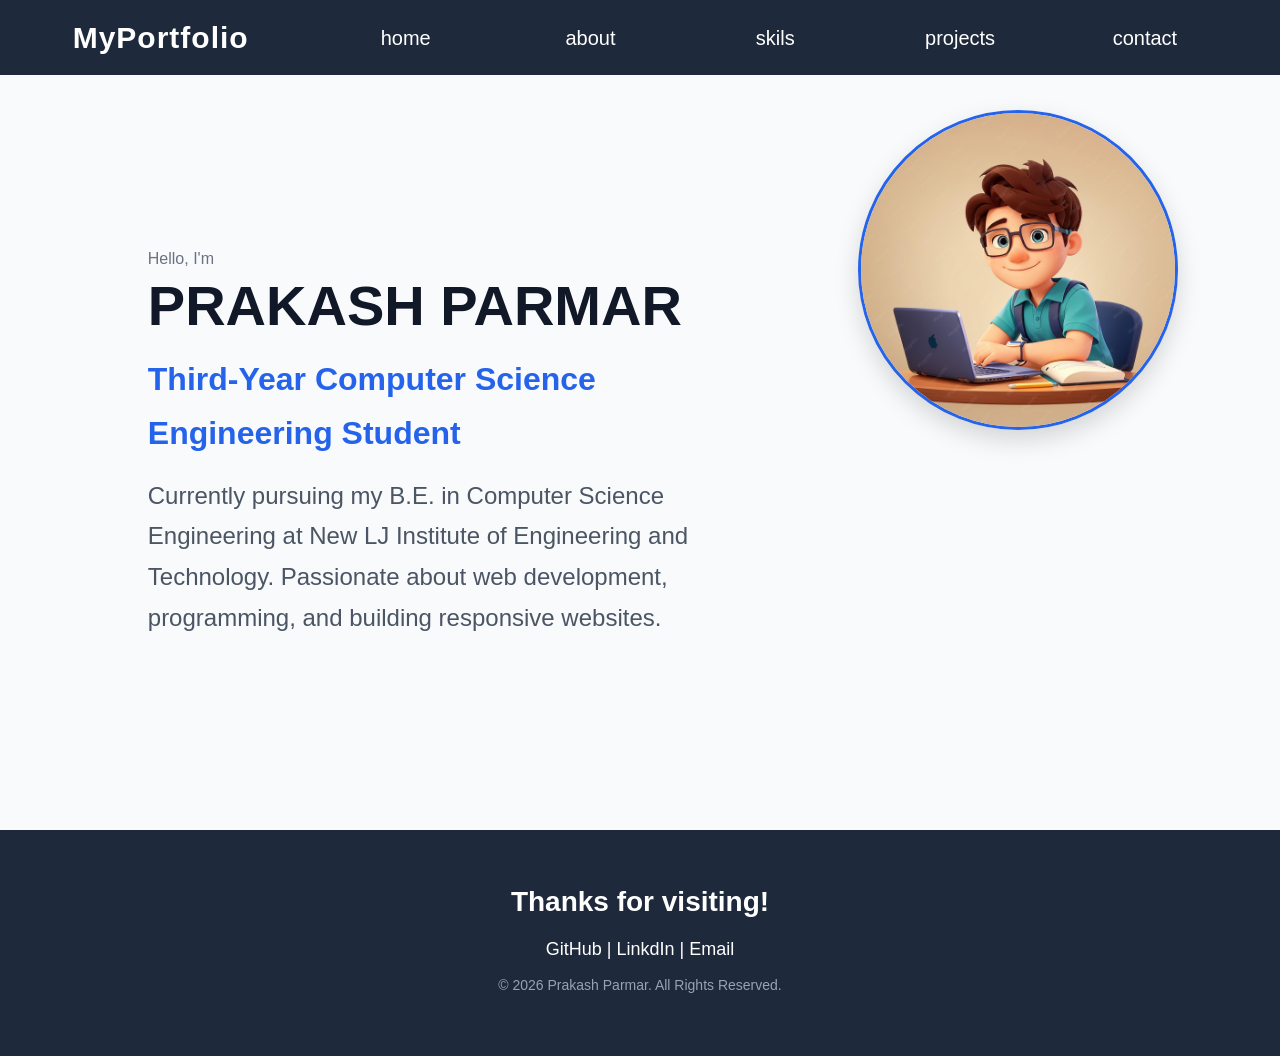
<file: index.html>
<!DOCTYPE html>
<html lang="en">

<head>
    <!-- Google tag (gtag.js) -->
    <script async src="https://www.googletagmanager.com/gtag/js?id=G-19YM1J75Y3"></script>
    <script>
        window.dataLayer = window.dataLayer || [];
        function gtag() { dataLayer.push(arguments); }
        gtag('js', new Date());

        gtag('config', 'G-19YM1J75Y3');
    </script>
    <title>My Portfolio</title>
    <meta charset="UTF-8">
    <meta name="viewport" content="width=device-width, initial-scale=1.0">
    <title>Document</title>
    <link rel="stylesheet" href="style.css">
    <script src="script.js" defer></script>
</head>

<body>
    <!-- Google tag (gtag.js) -->
    <script async src="https://www.googletagmanager.com/gtag/js?id=G-S959D0GPB6"></script>
    <script>
        window.dataLayer = window.dataLayer || [];
        function gtag() { dataLayer.push(arguments); }
        gtag('js', new Date());

        gtag('config', 'G-S959D0GPB6');
    </script>

    <header>
        <div class="nav">
            <span class="logo">MyPortfolio</span>
            <button class="hamburger">☰</button>
            <div class="anch">
                <div class="h11"><a href="index.html">home</a></div>
                <div class="h22"><a href="about.html" class="active">about</a></div>
                <div class="h33"><a href="skills.html">skils</a></div>
                <div class="h44"><a href="projects.html">projects</a></div>
                <div class="h55"><a href="contact.html">contact</a></div>
            </div>
        </div>
    </header>

    <div class="home">
        <div class="intro">
            <div class="hi">
                <p>Hello, I'm</p>
            </div>
            <div class="name">
                <p>PRAKASH PARMAR</p>
            </div>
            <div class="prof">
                <p>Third-Year Computer Science Engineering Student</p>
            </div>
            <div class="des">
                <p>
                    Currently pursuing my B.E. in Computer Science Engineering at New LJ Institute of Engineering and
                    Technology. Passionate about web development, programming, and building responsive websites.</p>
            </div>
        </div>
        <div class="hero-image">
            <img src="coder_pp.avif" alt="Prakash Parmar">
        </div>
    </div>

    <footer>
        <div class="footer1">
            <p>Thanks for visiting!</p>
        </div>
        <div class="footer2">
            <p><a href="#">GitHub</a> | <a href="#">LinkdIn</a> | <a href="#">Email</a></p>
        </div>
        <div class="footer3">
            <p>© 2026 Prakash Parmar. All Rights Reserved.</p>
        </div>

    </footer>
</body>


</html>
</file>
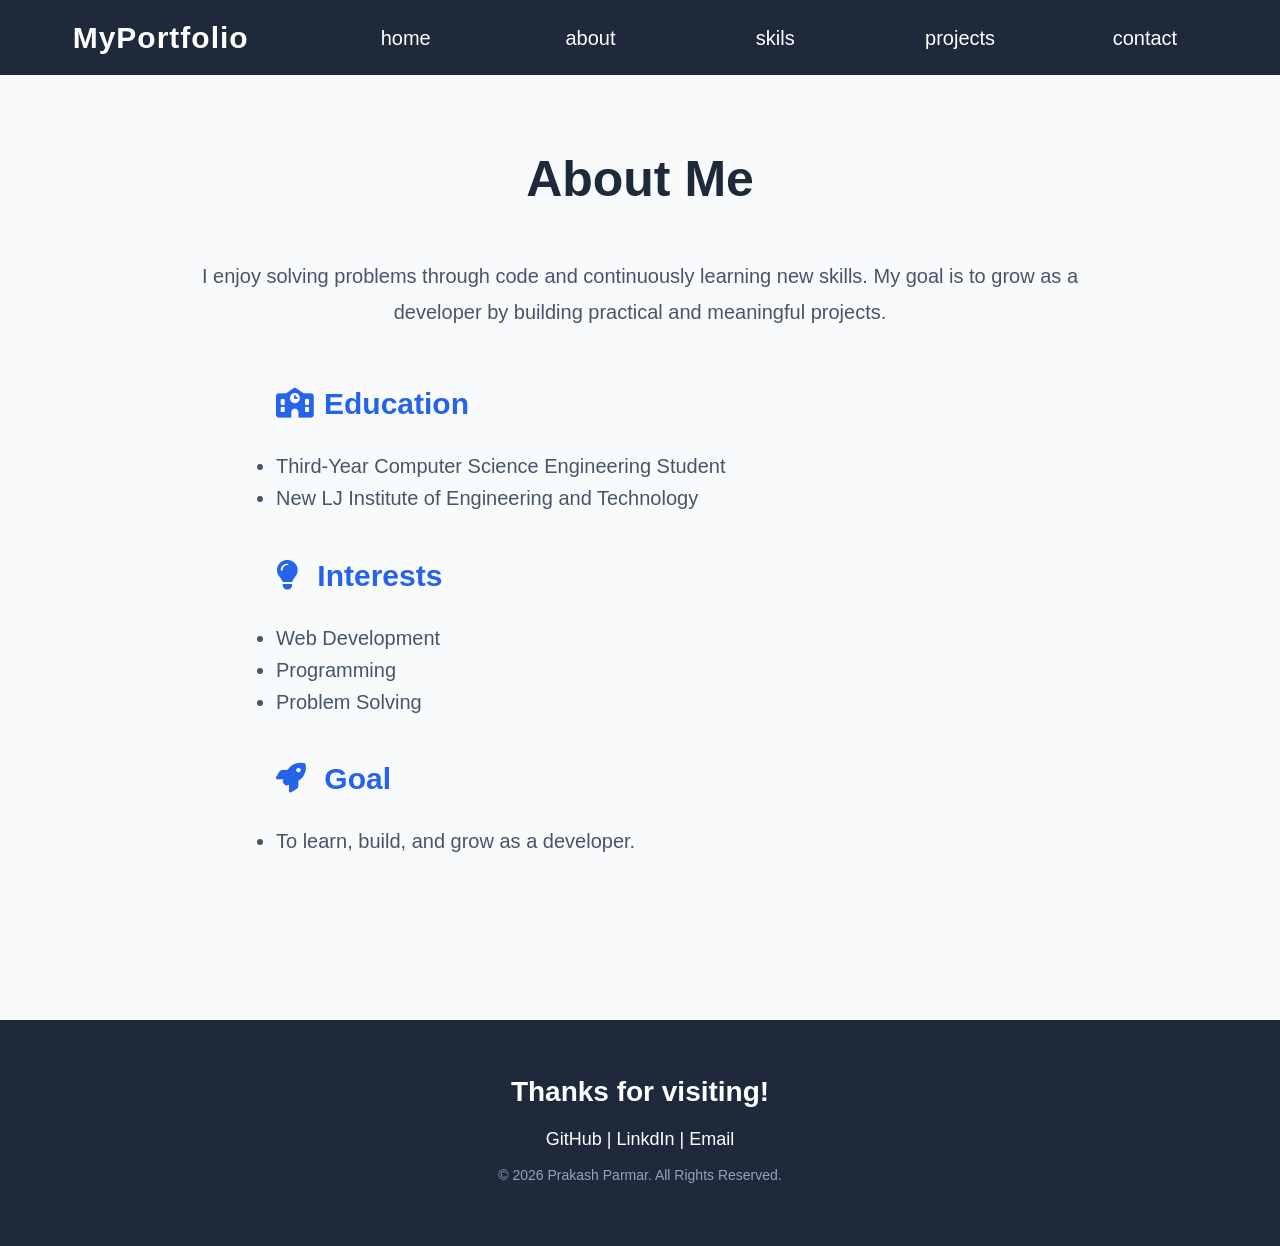
<file: about.html>
<!DOCTYPE html>
<html lang="en">

<head>
    <!-- Google tag (gtag.js) -->
    <script async src="https://www.googletagmanager.com/gtag/js?id=G-19YM1J75Y3"></script>
    <script>
        window.dataLayer = window.dataLayer || [];
        function gtag() { dataLayer.push(arguments); }
        gtag('js', new Date());

        gtag('config', 'G-19YM1J75Y3');
    </script>
    <title>My Portfolio</title>
    <meta charset="UTF-8">
    <meta name="viewport" content="width=device-width, initial-scale=1.0">
    <title>Document</title>
    <link rel="stylesheet" href="style.css">
    <link rel="stylesheet" href="https://cdnjs.cloudflare.com/ajax/libs/font-awesome/6.7.2/css/all.min.css">
    <script src="script.js" defer></script>
</head>

<body>
    <header>
        <div class="nav">
            <span class="logo">MyPortfolio</span>
            <button class="hamburger">☰</button>
            <div class="anch">
                <div class="h11"><a href="index.html">home</a></div>
                <div class="h22"><a href="about.html" class="active">about</a></div>
                <div class="h33"><a href="skills.html">skils</a></div>
                <div class="h44"><a href="projects.html">projects</a></div>
                <div class="h55"><a href="contact.html">contact</a></div>
            </div>
        </div>
    </header>
    <div class="about">
        <div class="heading1">About Me</div>

        <div class="para">
            <p>I enjoy solving problems through code and continuously learning new skills. My goal is to grow as a
                developer by building practical and meaningful projects.</p>
        </div>
        <div class="sub">
            <div class="edu">
                <div class="sh1">
                    <p><i class="fa-solid fa-school"></i>Education</p>
                </div>
                <ul class="s1">
                    <li>
                        <p>Third-Year Computer Science Engineering Student</p>
                    </li>
                    <li>
                        <p>New LJ Institute of Engineering and Technology</p>
                    </li>
                </ul>
            </div>

            <div class="interest">
                <div class="sh2">
                    <p><i class="fa-solid fa-lightbulb"></i> Interests</p>
                </div>
                <ul class="s2">
                    <li>
                        <p>Web Development</p>
                    </li>
                    <li>
                        <p>Programming</p>
                    </li>
                    <li>
                        <p>Problem Solving</p>
                    </li>
                </ul>
            </div>

            <div class="goal">
                <div class="sh3">
                    <p><i class="fa-solid fa-rocket"></i> Goal</p>
                </div>
                <ul class="s3">
                    <li>
                        <p>To learn, build, and grow as a developer.</p>
                    </li>
                </ul>
            </div>
        </div>
    </div>

    <footer>
        <div class="footer1">
            <p>Thanks for visiting!</p>
        </div>
        <div class="footer2">
            <p><a href="#">GitHub</a> | <a href="#">LinkdIn</a> | <a href="#">Email</a></p>
        </div>
        <div class="footer3">
            <p>© 2026 Prakash Parmar. All Rights Reserved.</p>
        </div>

    </footer>
</body>

</html>
</file>
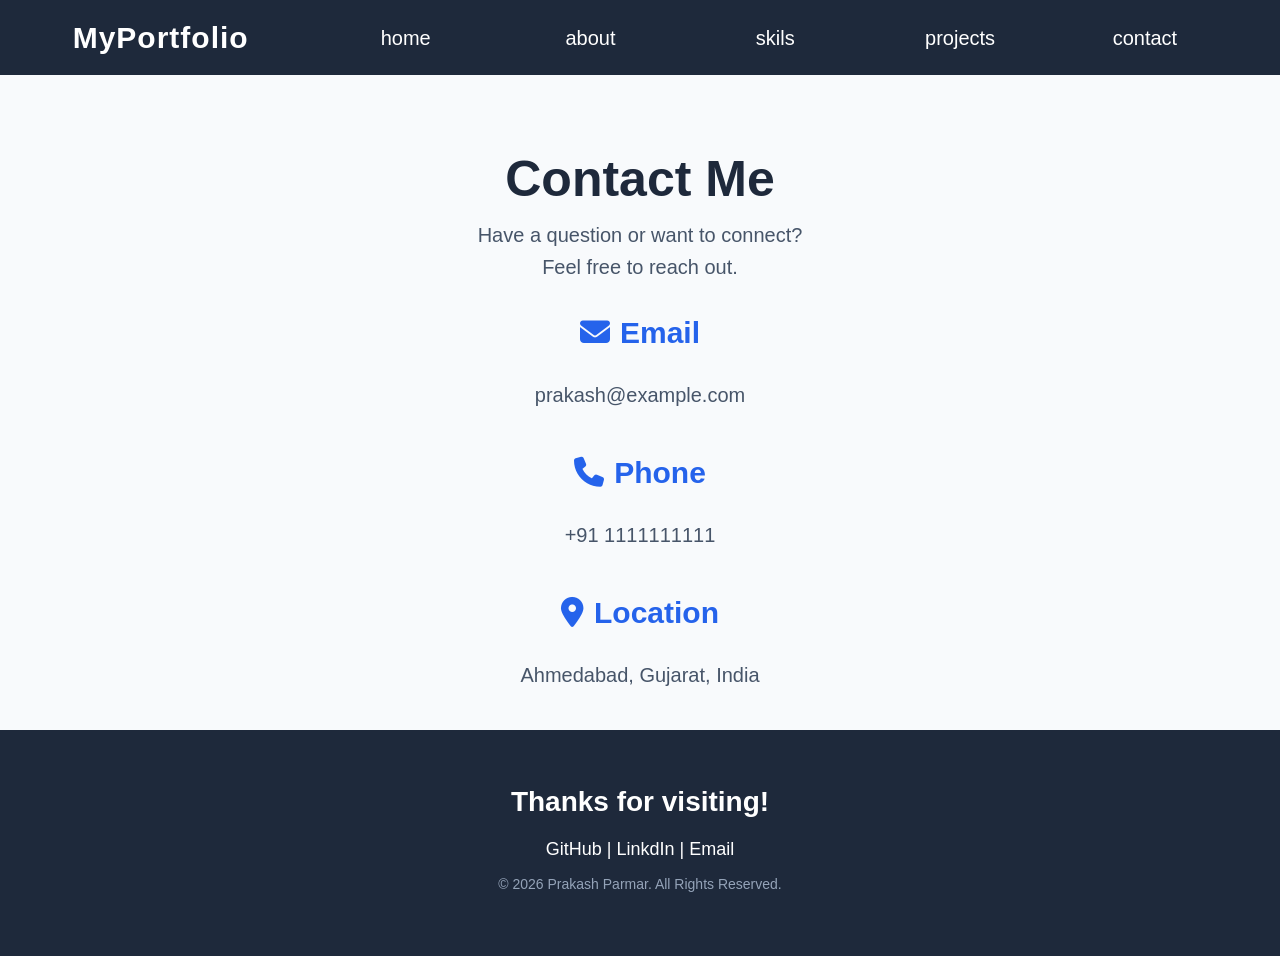
<file: contact.html>
<!DOCTYPE html>
<html lang="en">

<head>
    <!-- Google tag (gtag.js) -->
    <script async src="https://www.googletagmanager.com/gtag/js?id=G-19YM1J75Y3"></script>
    <script>
        window.dataLayer = window.dataLayer || [];
        function gtag() { dataLayer.push(arguments); }
        gtag('js', new Date());

        gtag('config', 'G-19YM1J75Y3');
    </script>
    <title>My Portfolio</title>
    <meta charset="UTF-8">
    <meta name="viewport" content="width=device-width, initial-scale=1.0">
    <title>Document</title>
    <link rel="stylesheet" href="style.css">
    <link rel="stylesheet" href="https://cdnjs.cloudflare.com/ajax/libs/font-awesome/6.7.2/css/all.min.css">
    <script src="script.js" defer></script>
</head>

<body class="foo">
    <header>
        <div class="nav">
            <span class="logo">MyPortfolio</span>
            <button class="hamburger">☰</button>
            <div class="anch">
                <div class="h11"><a href="index.html">home</a></div>
                <div class="h22"><a href="about.html" class="active">about</a></div>
                <div class="h33"><a href="skills.html">skils</a></div>
                <div class="h44"><a href="projects.html">projects</a></div>
                <div class="h55"><a href="contact.html">contact</a></div>
            </div>
        </div>
    </header>
    <div class="contactme">
        <div class="contact">
            <div class="heading2">Contact Me</div>
        </div>
        <div class="con">
            <p>Have a question or want to connect?</p>
            <p>Feel free to reach out.</p>
        </div>

        <div class="sub2">
            <div class="email">
                <div class="e1">
                    <p><i class="fa-solid fa-envelope"></i>Email</p>
                </div>
                <ul class="es1">
                    <p><a href="#">prakash@example.com</a></p>
                </ul>
            </div>

            <div class="phone">
                <div class="e2">
                    <p><i class="fa-solid fa-phone"></i>Phone</p>
                </div>
                <ul class="es2">
                    <p><a href="#">+91 1111111111</a></p>
                </ul>
            </div>

            <div class="location">
                <div class="e3">
                    <p><i class="fa-solid fa-location-dot"></i>Location</p>
                </div>
                <ul class="es3">
                    <p><a href="#">Ahmedabad, Gujarat, India</a></p>
                </ul>
            </div>
        </div>
        <footer>
            <div class="footer1">
                <p>Thanks for visiting!</p>
            </div>
            <div class="footer2">
                <div class="white">
                    <p><a href="#">GitHub</a> | <a href="#">LinkdIn</a> | <a href="#">Email</a></p>
                </div>
            </div>
            <div class="footer3">
                <p>© 2026 Prakash Parmar. All Rights Reserved.</p>
            </div>

        </footer>
</body>

</html>
</file>
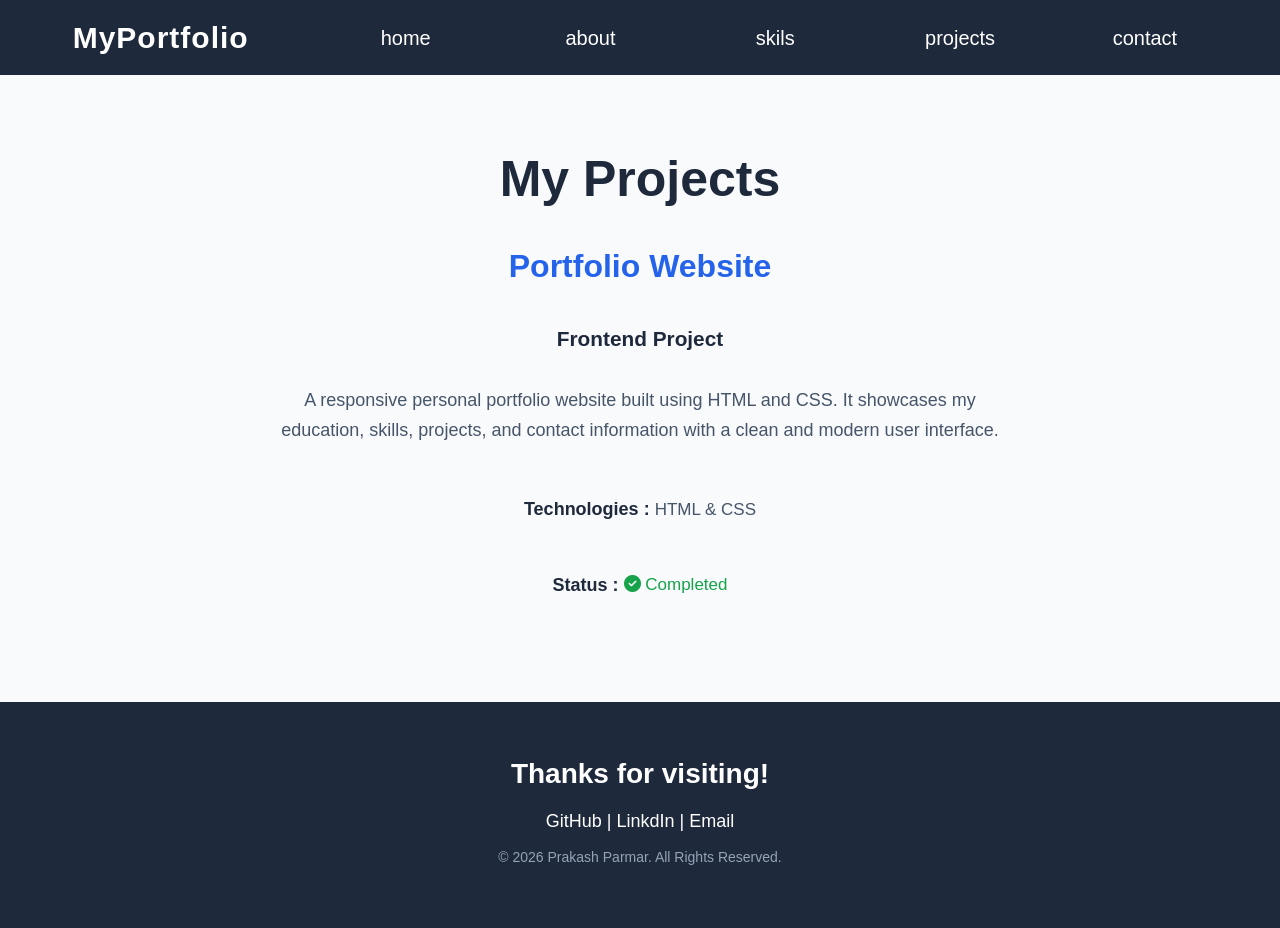
<file: projects.html>
<!DOCTYPE html>
<html lang="en">

<head>
    <!-- Google tag (gtag.js) -->
    <script async src="https://www.googletagmanager.com/gtag/js?id=G-19YM1J75Y3"></script>
    <script>
        window.dataLayer = window.dataLayer || [];
        function gtag() { dataLayer.push(arguments); }
        gtag('js', new Date());

        gtag('config', 'G-19YM1J75Y3');
    </script>
    <title>My Portfolio</title>
    <meta charset="UTF-8">
    <meta name="viewport" content="width=device-width, initial-scale=1.0">
    <title>Document</title>
    <link rel="stylesheet" href="style.css">
    <link rel="stylesheet" href="https://cdnjs.cloudflare.com/ajax/libs/font-awesome/6.7.2/css/all.min.css">
    <script src="script.js" defer></script>
</head>

<body>
    <header>
        <div class="nav">
            <span class="logo">MyPortfolio</span>
            <button class="hamburger">☰</button>
            <div class="anch">
                <div class="h11"><a href="index.html">home</a></div>
                <div class="h22"><a href="about.html" class="active">about</a></div>
                <div class="h33"><a href="skills.html">skils</a></div>
                <div class="h44"><a href="projects.html">projects</a></div>
                <div class="h55"><a href="contact.html">contact</a></div>
            </div>
        </div>
    </header>
    <div class="heading4">My Projects</div>
    <div class="projects">
        <div class="headd">
            <p>Portfolio Website</p>
        </div>
        <div class="type">Frontend Project</div>
        <div class="dess">
            <p>A responsive personal portfolio website built using HTML and CSS. It showcases my education, skills,
                projects, and contact information with a clean and modern user interface.</p>
        </div>
        <div class="listt">
            <div class="headdd">
                <p>Technologies : </p>
                <p class="lang">HTML & CSS</p>
            </div>
        </div>
        <div class="stat">
            <div class="status">
                <p>Status : </p>
                <p class="comp"><i class="fa-solid fa-circle-check"></i> Completed</p>
            </div>
        </div>
    </div>

    <footer>
        <div class="footer1">
            <p>Thanks for visiting!</p>
        </div>
        <div class="footer2">
            <p><a href="#">GitHub</a> | <a href="#">LinkdIn</a> | <a href="#">Email</a></p>
        </div>
        <div class="footer3">
            <p>© 2026 Prakash Parmar. All Rights Reserved.</p>
        </div>

    </footer>
</body>

</html>
</file>
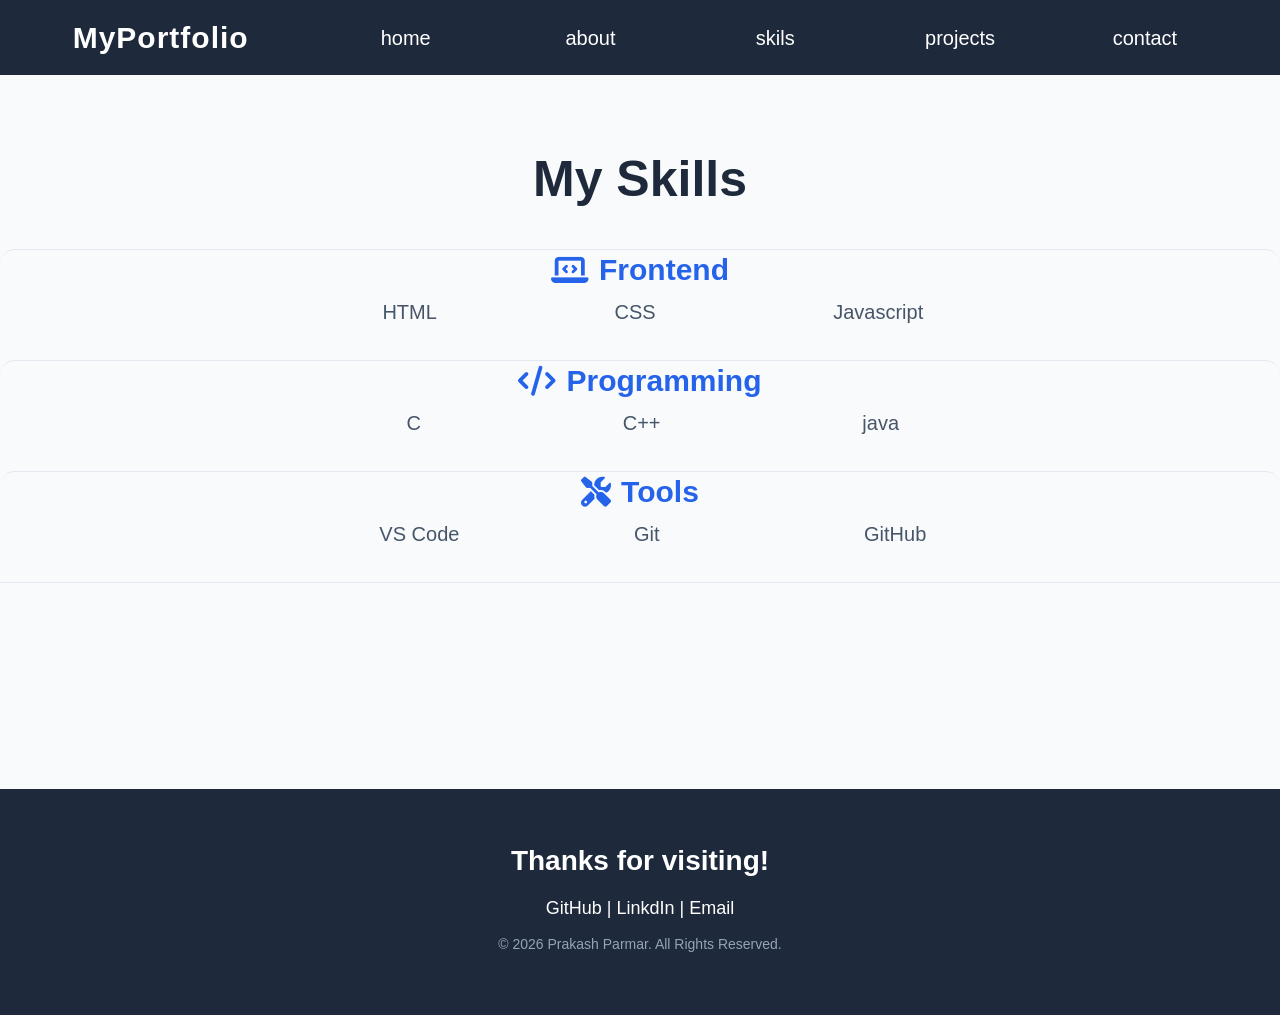
<file: skills.html>
<!DOCTYPE html>
<html lang="en">

<head>
    <!-- Google tag (gtag.js) -->
    <script async src="https://www.googletagmanager.com/gtag/js?id=G-19YM1J75Y3"></script>
    <script>
        window.dataLayer = window.dataLayer || [];
        function gtag() { dataLayer.push(arguments); }
        gtag('js', new Date());

        gtag('config', 'G-19YM1J75Y3');
    </script>
    <title>My Portfolio</title>
    <meta charset="UTF-8">
    <meta name="viewport" content="width=device-width, initial-scale=1.0">
    <title>Document</title>
    <link rel="stylesheet" href="style.css">
    <link rel="stylesheet" href="https://cdnjs.cloudflare.com/ajax/libs/font-awesome/6.7.2/css/all.min.css">
    <script src="script.js" defer></script>
</head>

<body>
    <header>
        <div class="nav">
            <span class="logo">MyPortfolio</span>
            <button class="hamburger">☰</button>
            <div class="anch">
                <div class="h11"><a href="index.html">home</a></div>
                <div class="h22"><a href="about.html" class="active">about</a></div>
                <div class="h33"><a href="skills.html">skils</a></div>
                <div class="h44"><a href="projects.html">projects</a></div>
                <div class="h55"><a href="contact.html">contact</a></div>
            </div>
        </div>
    </header>

    <div class="heading3">My Skills</div>
    <div class="skills">
        <div class="frontend">
            <div class="c1"><i class="fa-solid fa-laptop-code"></i>Frontend</div>
            <ul class="cc1">
                <li>HTML</li>
                <li>CSS</li>
                <li>Javascript</li>
            </ul>
        </div>

        <div class="Programming">
            <div class="c2"><i class="fa-solid fa-code"></i> Programming</div>
            <ul class="cc2">
                <li>C</li>
                <li>C++</li>
                <li>java</li>
            </ul>
        </div>
        <div class="tools">
            <div class="c3"><i class="fa-solid fa-screwdriver-wrench"></i>Tools</div>
            <ul class="cc3">
                <li>VS Code</li>
                <li class="r">Git</li>
                <li>GitHub</li>
            </ul>
        </div>
        <div class="border"></div>
    </div>
    <footer>
        <div class="footer1">
            <p>Thanks for visiting!</p>
        </div>
        <div class="footer2">
            <p><a href="#">GitHub</a> | <a href="#">LinkdIn</a> | <a href="#">Email</a></p>
        </div>
        <div class="footer3">
            <p>© 2026 Prakash Parmar. All Rights Reserved.</p>
        </div>

    </footer>
</body>

</html>
</file>
<file: style.css>
* {
    margin: 0;
    padding: 0;
    box-sizing: border-box;
    font-family: 'poppins', sans-serif;
    text-decoration: none;
}
header{
    position: sticky;
    top: 0%;
}
html {
    scroll-behavior: smooth;
}

body {
    background-color: #f8fafc;
    font-size: 16px;
    color: #111827;
    line-height: 1.6;
}

.nav {
    position: sticky;
    top: 0%;
    display: flex;
    justify-content: space-evenly;
    align-items: center;
    height: 75px;
    background-color: #1e293b;
}

.nav a {
    color: #ffffff;
    transition: all 0.2s ease;
    font-size: 20px;
    font-weight: 545;
}
.anch {
    width: 80%;
    position: relative;
    right: 0%;
    display: flex;
    justify-content: space-between;
    align-items: center;
    padding-left: 100px;
}

.anch div{
    height: 75px;
    width: 20%;
    display: flex;
    justify-content: center;
    align-items: center;
}

.anch div:hover{
    background-color: royalblue;
}

.nav anch.active {
    color: #60a5fa;
}

.logo {
    width: 10%;
    color: #ffffff;
    letter-spacing: 1px;
    font-family: 'poppins', sans-serif;
    font-size: 30px;
    font-weight: 700;
    padding-left: 30px;
}

.nav a:hover {
    color: #1e293b;
    transform: scale(1.08);
    transform: translateY(-2px);
}

.hi {
    font-size: 1rem;
    font-weight: 500;
    color: #6B7280;
}

.name {
    font-size: 3.5rem;
    font-weight: 700;
    color: #111827;
    line-height: 1.1;
}

.prof {
    font-size: 2rem;
    font-weight: 600;
    color: #2563EB;
}

.des {
    font-size: 1.5rem;
    font-weight: 400;
    color: #4B5563;
    line-height: 1.7;
}

.home{
    min-height: 80vh;
    padding: 0 8%;
    margin-left: 35px;
    margin-top: 35px;
    display: flex;
    justify-content: space-around;
}
.intro{
    line-height: 1.7;
    padding: 1%;
    padding-top: 15vh;
    margin-right: 5rem;

}
.hero-image img{
    width: 20rem;
    height: 20rem;
    object-fit: cover;
    border-radius: 50%;
    border: 3px solid #2563EB;
    box-shadow: 0 10px 25px rgba(0, 0, 0, 0.15);
    margin-bottom: 10px;
}
.hero-image{
    height: 20rem;
    width: 20rem;
}
.name{
    margin-top: 3px;
}
.prof{
    margin-top: 15px;
}
.des{
    margin-top: 15px;
}
footer{
    bottom: 0px;
    background-color: #1e293b;
    padding: 50px 0;
    
}
.footer1{
    font-size: 28px;
    font-weight: 600;
    color: white;
    display: flex;
    justify-content: center;
    align-items: center;
    padding-bottom: 10px;
}
.footer2{
    font-size: 18px;
    font-weight: 600px;
    color: white;
    display: flex;
    justify-content: center;
    align-items: center;
    padding-bottom: 10px;
}
.footer3{
    font-size: 14px;
    color: #94a3b8;
    display: flex;
    justify-content: center;
    align-items: center;
    padding-bottom: 10px;

}
footer a{
    color: white;
}
.footer2 a{
    display: inline-block;
}
.footer2 a:hover {
    color: #60a5fa;
    transform: scale(1.08);
    transform: translateY(-2px);
}
.about{
    min-height: 105vh;

}
.heading1{
    padding-top: 5%;
    font-size: 50px;
    text-align: center;
    font-weight: 700;
    color: #1e293b;
}
.para{
    padding-top: 1.5%;
    font-size: 20px;
    color: #475569;
    line-height: 1.8;
    max-width: 900px;
    text-align: center;
    margin: 20px auto 50px;
}
.sub{
    margin-left: 25px;
}
.edu{
    padding-left: 20%;
}
.sh1{
    height: 70px;
    font-size: 30px;
    font-weight: 600;
    color: #2563EB;
}
.s1{
    font-size: 20px;
    font-weight: 400;
    color: #475569;
}

.interest{
    margin-top: 3%;
    padding-left: 20%;
}
.sh2{
    height: 70px;
    font-size: 30px;
    font-weight: 600;
    color: #2563EB;
}
.s2{
    font-size: 20px;
    font-weight: 400;
    color: #475569;
}

.goal{
    margin-top: 3%;
    padding-left: 20%;
}
.sh3{
    height: 70px;
    font-size: 30px;
    font-weight: 600;
    color: #2563EB;
}
.s3{
    font-size: 20px;
    font-weight: 400;
    color: #475569;
}
.sub i{
    margin-right: 10px;
}
.contactme{
        min-height: 85vh;
    }

.contact{
    min-height: 15vh;
}

.heading2{
    padding-top: 5%;
    font-size: 50px;
    text-align: center;
    font-weight: 700;
    color: #1e293b;
}
.con{
    color: #475569;
    font-size: 20px;
    text-align : center;
}

.sub2{
    text-align: center;
}

.email{
    margin-top: 2%;
}
.e1{
    height: 70px;
    font-size: 30px;
    font-weight: 600;
    color: #2563EB;
}
.es1{
    font-size: 20px;
    font-weight: 400;
    color: #475569;
}

.phone{
    margin-top: 3%;
}
.e2{
    height: 70px;
    font-size: 30px;
    font-weight: 600;
    color: #2563EB;
}
.es2{
    font-size: 20px;
    font-weight: 400;
    color: #475569;
}

.location{
    margin-top: 3%;
    margin-bottom: 3%;
}
.e3{
    height: 70px;
    font-size: 30px;
    font-weight: 600;
    color: #2563EB;
}
.es3{
    font-size: 20px;
    font-weight: 400;
    color: #475569;
}
.sub2 i{
    margin-right: 10px;
}
.sub2 a{
    color: white;
    display: inline-block;
    transition: 0.3s;
}
.sub2 a{
    color: #475569;
    display: inline-block;
    transition: 0.3s;
}
.sub2 a:hover{
    color: #2563EB;
    transform: translateY(-2px);
    transform: scale(1.05);
}
.white a{
    color: white;
}


.skills{
    min-height: 60vh;
}
.skills div{
    margin-top: 30px;
    text-align: center;
}
.skills ul{
    list-style: none;
}
.c1{
    border-radius: 15px;
    margin-bottom: 5px;
    height: 40px;
    font-size: 30px;
    font-weight: 600;
    color: #2563EB;
    border-top: 1px solid #e2e8f0;
    display: flex;
    justify-content: center;
    align-items: center;
}
.c2{
    border-radius: 15px;
    margin-bottom: 5px;
    height: 40px;
    font-size: 30px;
    font-weight: 600;
    color: #2563EB;
    border-top: 1px solid #e2e8f0;
    display: flex;
    justify-content: center;
    align-items: center; 
}
.c3{
    border-radius: 15px;
    margin-bottom: 5px;
    height: 40px;
    font-size: 30px;
    font-weight: 600;
    color: #2563EB;
    border-top: 1px solid #e2e8f0;
    display: flex;
    justify-content: center;
    align-items: center; 
}

.cc1{
    margin-left: 16%;
    display: flex;
    width: 70%;
    justify-content: space-evenly;
    align-items: center;
    line-height: 1.8;
    font-size: 20px;
    font-weight: 400;
    color: #475569;
}
.cc2{
    margin-left: 16%;
    width: 70%;
    display: flex;
    justify-content: space-evenly;
    align-items: center;
    line-height: 1.8;
    font-size: 20px;
    font-weight: 400;
    color: #475569;
}
.cc3{
    margin-left: 16%;
    width: 70%;
    display: flex;
    justify-content: space-evenly;
    align-items: center;
    line-height: 1.8;
    font-size: 20px;
    font-weight: 400;
    color: #475569;
}
/**.cc1 li:hover{
    color: #60a5fa;
    transform: scale(1.08);
    transform: translateY(-2px);
}
.cc2 li:hover{
    color: #60a5fa;
    transform: scale(1.08);
    transform: translateY(-2px);
}
.cc3 li:hover{
    color: #60a5fa;
    transform: scale(1.08);
    transform: translateY(-2px);
}**/
.skills li{
    transition: 0.3s;
}

.skills li:hover{
    color: #2563EB;
    transform: translateY(-2px);
}
.border{
    border-top: 1px solid #e2e8f0;
}
.r{
    padding-right: 30px;
}
.skills i{
    margin-right: 10px;
}

.heading3{
    padding-top: 5%;
    font-size: 50px;
    text-align: center;
    font-weight: 700;
    color: #1e293b;
}

.heading4{
    padding-top: 5%;
    font-size: 50px;
    text-align: center;
    font-weight: 700;
    color: #1e293b;
}
.projects{
    line-height: 2;
    min-height: 52vh;
}

.headd{
    display: flex;
    justify-content: center;
    align-items: center;
    font-size: 2rem;      /* 32px */
    font-weight: 700;
    color: #2563EB;
    margin-bottom: 20px;
    margin-top: 15px;
}
.type{
    display: flex;
    justify-content: center;
    align-items: center;
    font-size: 1.3rem;      /* ≈21px */
    font-weight: 600;
    color: #1e293b;
    margin-bottom: 25px;
}
.dess{
    font-size: 18px;
    color: #475569;
    line-height: 1.7;
    font-weight: 400;
    max-width: 750px;
    margin: 15px auto 25px;
    text-align: center;
    margin-bottom: 25px;
}
.headdd{
    font-size: 18px;
    font-weight: 600;
    color: #1E293B;
    margin-bottom: 10px;
    display: flex;
    justify-content: center;
    align-items: center;
}
.lang{
    font-size: 17px;
    font-weight: 500;
    color: #475569;
    margin-bottom: 20px;
    padding-top: 22px;
    padding-left:5px;
}
.status{
    font-size: 18px;
    font-weight: 600;
    color: #1E293B;
    margin-top: 20px;
    margin-bottom: 10px;
    display: flex;
    justify-content: center;
    align-items: center;
}
.comp{
    word-spacing: 12%;
    padding-left:5px;
    font-size: 17px;
    font-weight: 500;
    color: #16A34A;   /* Green */
}

.hamburger {
    display: none;
}

/** responsive **/

@media (max-width : 430px){
    body{
        height: auto;
    }
    .home{
        flex-direction: column;
        margin-left: 0%;
    }
    .about{
        margin-bottom: 10%;
        flex-direction: column;
    }
    .skills{
        flex-direction: column;
        margin-top: 5vh;
        min-height: 50vh;
    }
    .projects{
        flex-direction: column;
        min-height: 56vh;
        margin-bottom: 12%;
    }
    .contactme{
        min-height: 85vh;
    }
    .contact{
        flex-direction: column;
        padding-top:2vh ;
        height: 7vh;
    }
    .heading1{
        margin-top: 3vh;
    }
    .heading3{
        margin-top: 5vh;
    }
    .heading4{
        margin-top: 3vh;
    }
    .hero-image{
        margin-top: 5vh;
        margin-bottom: 5vh;
        height:25%;
        width: 97%;
    }
    .para{
        max-width: 85%;
        text-align: left;
    }
    .interest{
        padding: 0%;
    }
    .goal{
        padding: 0%;
    }
    .edu{
        padding: 0%;
    }
    .sub{
        width: 85%;
        margin-left: 10%;
    }
    .dess{
        width: 85%;
    }
    .foo footer{
        margin-top: 12vh;
    }
    .intro{
        padding-top: 5vh;
    }
}
@media (max-width: 768px) {

    .nav {
        flex-wrap: wrap;
        height: auto;
        min-height: 75px;
    }

    .logo {
        width: auto;
        padding-left: 10px;
    }

    .hamburger {
        display: flex;
        align-items: center;
        justify-content: center;
        color: black;
        font-size: 200%;
        width: 40px;
        height: 40px;
        margin-right: 5px;
    }

    .anch {
        display: none;
        width: 100%;
        padding-left: 0;
        flex-direction: column;
    }

    .anch.show {
        display: flex;
    }

    .anch div {
        width: 100%;
        height: 50px;
    }
}
</file>
